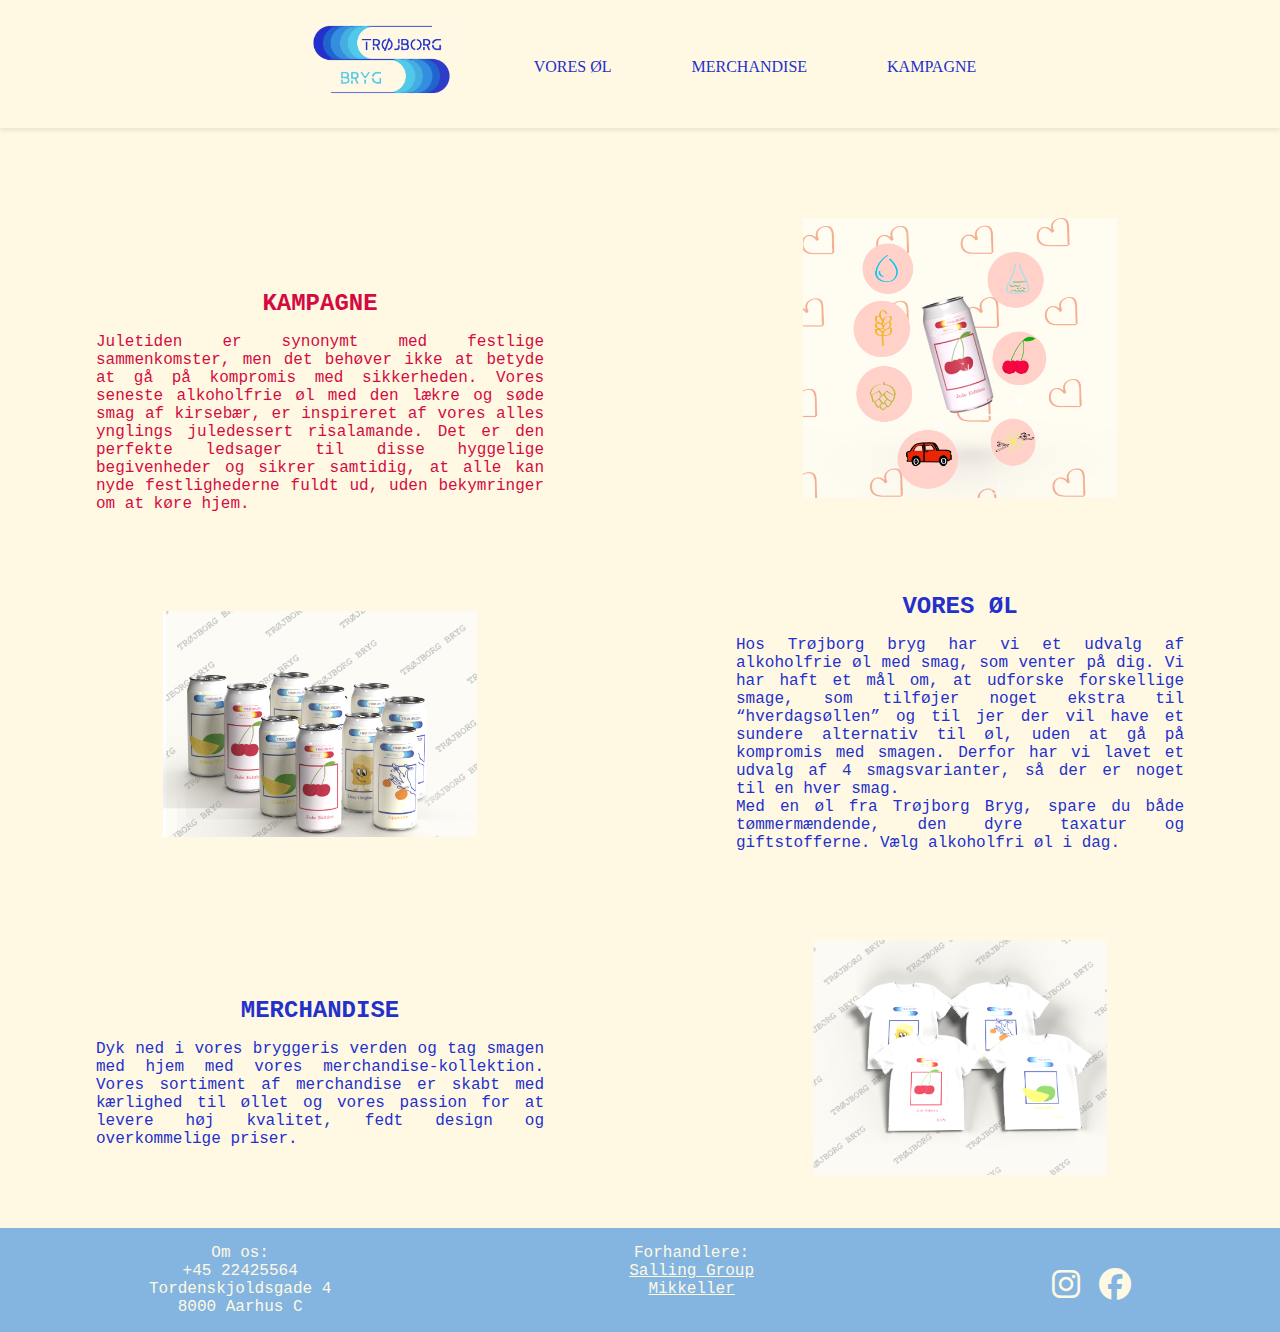
<file: eksamen2023/index.html>
<!DOCTYPE html>
<html lang="en">
<head>
    <meta charset="UTF-8">
    <meta name="viewport" content="width=device-width, initial-scale=1.0">
    <title>Troejborg alkoholfri oel</title>
    <meta name="keywords" content="Alkoholfri øl Aarhus tshirts øldåser infographic">
    <meta name="author" content="Emily Meyer">
    <meta name="geo.placename" content="Aarhus">
     <!-- Indset fav-icon -->
     <link rel="shortcut icon" href="img/logo.webp" type="img/favicon">
    
     <!-- Awesome ikon -->
     <link rel="stylesheet" href="https://cdnjs.cloudflare.com/ajax/libs/font-awesome/6.4.2/css/all.min.css">

    <!--Linket til animate style-->
     <link rel="stylesheet" href="https://cdnjs.cloudflare.com/ajax/libs/animate.css/4.1.1/animate.min.css"/>
    <!--linker altid til mit stylesheet sidst-->
    <link rel="stylesheet" href="css/styles.css">
</head>
<body>
    <header>
        <div class="logo-container">
            <a href="index.html"><img src="img/logo.webp" alt="Logo for Trøjborg Bryg" ></a>
        </div>

        <!--Her har jeg lavet min main menu, altså "almindelig" navbar-->
        <nav id="main-menu">
            <ul>
              <li><a href="index.html"><img src="img/logo.webp" alt="Logo for Trøjborg Bryg" ></a></li>
              <li><a href="undersider/voresoel.html">VORES ØL</a></li>
              <li><a href="undersider/merchandise.html">MERCHANDISE</a></li>
              <li><a href="undersider/kampagne.html">KAMPAGNE</a></li>
            </ul>
        </nav>

        <!--Her har jeg lavet min hamburger menu, og hvad den skla indholde-->
        <input type="checkbox" id="hamburger-input" class="burger-shower" />
        <label id="hamburger-menu" for="hamburger-input">
            <span id="sidebar-menu">
                <ul>
                    <!--Har husket at lave en tilbageknap-->
                    <li><a href="index.html">TILBAGE</a></li>
                    <li><a href="undersider/voresoel.html">VORES ØL</a></li>
                    <li><a href="undersider/merchandise.html">MERCHANDISE</a></li>
                    <li><a href="undersider/kampagne.html">KAMPAGNE</a></li>
                </ul>
            </span>
        </label>

        <!--Har lavet en div der hedder overlay, da jeg gerne vil have, 
        at der kommer noget opacity på skærmen når jeg benytter min hamburger-menu-->
        <div class="overlay"></div>
    </header>
    <main>
       <section class="kampagne-container">
        <article class="kampagne-content">
            <h1>KAMPAGNE</h1>
            <p>
                Juletiden er synonymt med festlige sammenkomster, men det behøver ikke at betyde at gå på kompromis med sikkerheden. Vores seneste alkoholfrie øl med den lækre og søde smag af kirsebær, er inspireret af vores alles ynglings juledessert risalamande. Det er den perfekte ledsager til disse hyggelige begivenheder og sikrer samtidig, at alle kan nyde festlighederne fuldt ud, uden bekymringer om at køre hjem.
            </p>
        </article>
        <div class="kampagneimg-content">
            <a href="undersider/kampagne.html"><picture><img src="img/kampagneinfografik.webp" alt="Kampagne jule øl med kirsebær/risalamande smag"></picture></a>
        </div>
       </section>

        <section class="voresoel-container">
            <article class="voresoel-content">
                <h2>VORES ØL</h2>
                <p>Hos Trøjborg bryg har vi et udvalg af alkoholfrie øl med smag, som venter på dig. Vi har haft et mål om, at udforske forskellige smage, som tilføjer noget ekstra til “hverdagsøllen” og til jer der vil have et sundere alternativ til øl, uden at gå på kompromis med smagen. Derfor har vi lavet et udvalg af 4 smagsvarianter, så der er noget til en hver smag. 
                    <br>Med en øl fra Trøjborg Bryg, spare du både tømmermændende, den dyre taxatur og giftstofferne. Vælg alkoholfri øl i dag. </p>
            </article>

            <div class="voresoelimg-content">
                <a href="undersider/voresoel.html"><picture><img src="img/voresoel.webp" alt="vores øl er 4 smagsvarienter af alkoholfrie øl hos Trøjborg bryg"></picture></a>
            </div>

        </section>

        <section class="koeb-container">
            <article class="koeb-content">
                <h2>MERCHANDISE</h2>
                <p>Dyk ned i vores bryggeris verden og tag smagen med hjem med vores merchandise-kollektion. Vores sortiment af merchandise er skabt med kærlighed til øllet og vores passion for at levere høj kvalitet, fedt design og overkommelige priser.</p>
            </article>

            <div class="koebimg-content">
                <a href="undersider/merchandise.html"><picture><img src="img/tee.webp" alt="mearchendise for Trøjborg bryg. T-shirts"></picture></a>
            </div>
        </section>
        
        
    </main>

    <!--Har har jeg lavet en footer jeg har indelt i mine 3 sektioner af indhold-->
    <footer>
        <section id="info">
           <p>Om os: <br>
            +45 22425564 <br>
            Tordenskjoldsgade 4 <br>
            8000 Aarhus C
        </p> 
        </section>
        <section id="forhandler">
        <p>Forhandlere: <br>
            <a href="https://salling.dk/?gad_source=1&gclid=Cj0KCQiAj_CrBhD-ARIsAIiMxT_5thbpdSXKEZgClqhjAFpoaxq6UjWsFlWQNPKJk76YaY4klALad54aAjXpEALw_wcB&gclsrc=aw.ds">Salling Group</a> <br>
            <a href="https://www.mikkeller.com/">Mikkeller</a>
        </p>
              
               
            
        </section>
        <section id="medier">
            <a href="https://www.google.com/search?q=instagram&rlz=1C5CHFA_enDK1036DK1036&oq=instagram+&gs_lcrp=EgZjaHJvbWUqBggAEEUYOzIGCAAQRRg7Mg0IARAAGIMBGLEDGIAEMgoIAhAAGLEDGIAEMgYIAxBFGDwyBggEEEUYPDIGCAUQRRg8MgYIBhBFGDwyBggHEEUYPNIBCDE3MTFqMGo0qAIAsAIA&sourceid=chrome&ie=UTF-8"><i class="fab fa-instagram"></i></a>
            <a href="https://www.google.com/search?q=facebook&rlz=1C5CHFA_enDK1036DK1036&oq=facebook+&gs_lcrp=EgZjaHJvbWUyBggAEEUYOTISCAEQABhDGIMBGLEDGIAEGIoFMhIIAhAAGEMYgwEYsQMYgAQYigUyDQgDEAAYgwEYsQMYgAQyBggEEEUYPDIGCAUQRRg8MgYIBhBFGDwyBggHEEUYPNIBCDM1ODVqMGo0qAIAsAIA&sourceid=chrome&ie=UTF-8"><i class="fab fa-facebook"></i></a>
        </section>


    </footer>
    
</body>
</html>
</file>
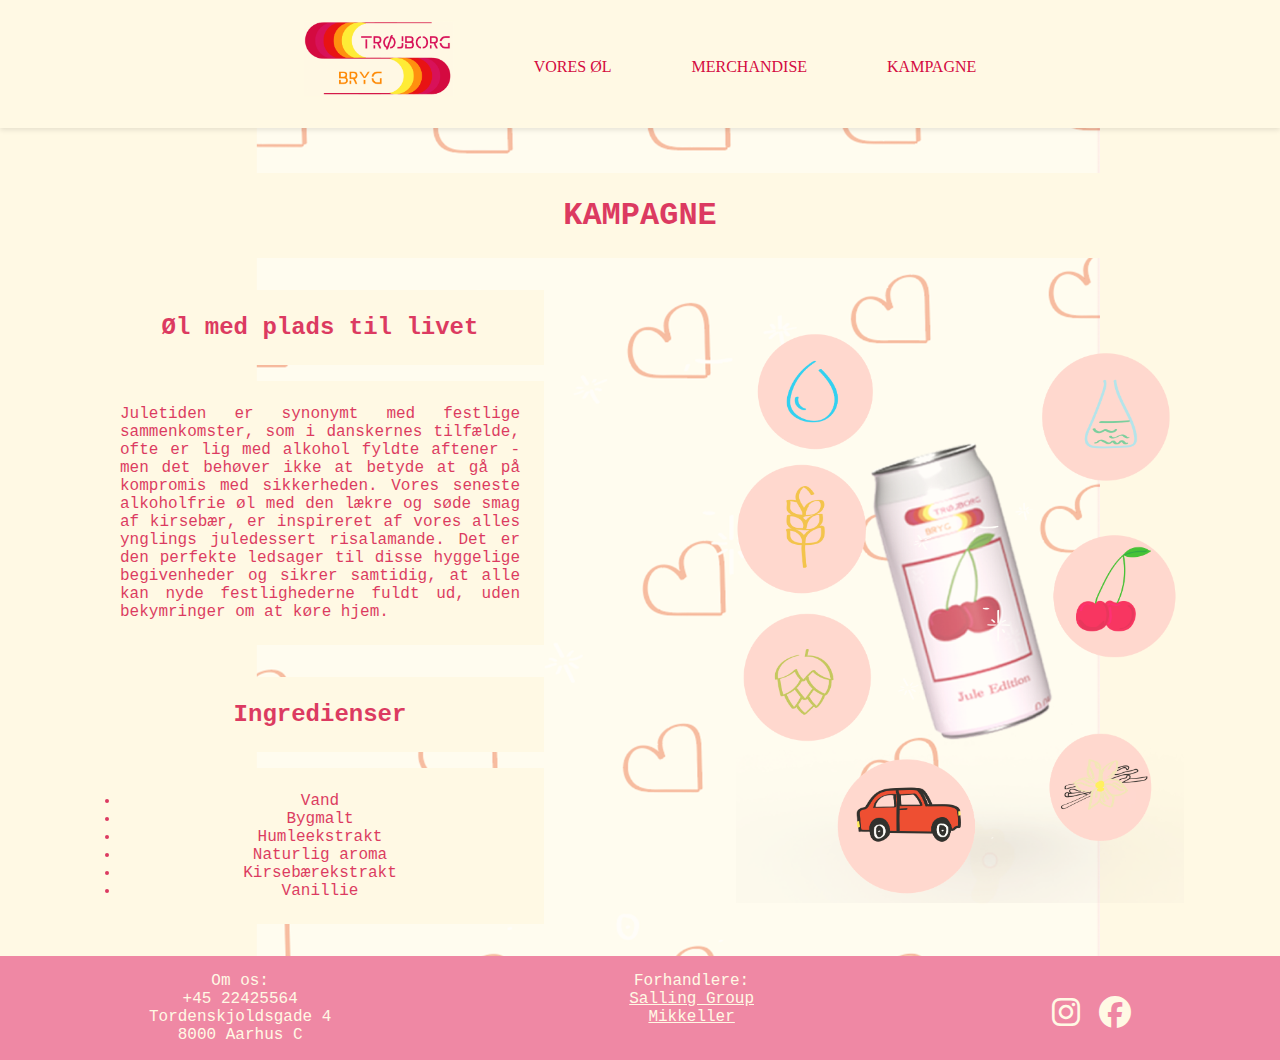
<file: eksamen2023/undersider/kampagne.html>
<!DOCTYPE html>
<html lang="en">
<head>
    <meta charset="UTF-8">
    <meta name="viewport" content="width=device-width, initial-scale=1.0">
    <title>Troejborg alkoholfri oel. Underside med vores 4 forskellige smagsvarianter</title>
    <meta name="keywords" content="Alkoholfri øl Aarhus tshirts øldåser">
    <meta name="author" content="Emily Meyer">
    <meta name="geo.placename" content="Aarhus">
     <!-- Indset fav-icon -->
     <link rel="shortcut icon" href="img/logo.webp" type="img/favicon">
    
     <!-- Awesome ikon -->
     <link rel="stylesheet" href="https://cdnjs.cloudflare.com/ajax/libs/font-awesome/6.4.2/css/all.min.css">

    <!--Linket til animate style-->
     <link rel="stylesheet" href="https://cdnjs.cloudflare.com/ajax/libs/animate.css/4.1.1/animate.min.css"
  />
    <!--linker altid til mit stylesheet sidst-->
    <link rel="stylesheet" href="../css/kampagne.css">
</head>
<body>
    <header>
        <div class="logo-container">
            <a href="../index.html"><img src="../img/logo.kir.webp" alt="Logo på kampagnesiden. kirsebær øl" ></a>
        </div>

        <!--Her har jeg lavet min main menu, altså "almindelig" navbar-->
        <nav id="main-menu">
            <ul>
                <li><a href="../index.html"><img src="../img/logo.kir.webp" alt="Logo på kampagnesiden." ></a></li>
              <li><a href="../undersider/voresoel.html">VORES ØL</a></li>
              <li><a href="../undersider/merchandise.html">MERCHANDISE</a></li>
              <li><a href="../undersider/kampagne.html">KAMPAGNE</a></li>
            </ul>
        </nav>

        <!--Her har jeg lavet min hamburger menu, og hvad den skla indholde-->
        <input type="checkbox" id="hamburger-input" class="burger-shower" />
        <label id="hamburger-menu" for="hamburger-input">
            <span id="sidebar-menu">
                <ul>
                    <!--Har husket at lave en tilbageknap-->
                    <li><a href="../index.html">TILBAGE</a></li>
                    <li><a href="../undersider/voresoel.html">VORES ØL</a></li>
                    <li><a href="../undersider/merchandise.html">MERCHANDISE</a></li>
                    <li><a href="../undersider/kampagne.html">KAMPAGNE</a></li>
                </ul>
            </span>
        </label>

        <!--Har lavet en div der hedder overlay, da jeg gerne vil have, 
        at der kommer noget opacity på skærmen når jeg benytter min hamburger-menu-->
        <div class="overlay"></div>
    </header>

    <main>
        <h1>KAMPAGNE</h1>
        <section class="kampagne-container">

       
        <div class="infographic-content">
            <img src="../img/info.webp" alt="Infographic af kirsebær øllen">
        </div>

        <article class="kampagne-content">
        <h2>Øl med plads til livet</h2>
        <p>Juletiden er synonymt med festlige sammenkomster, som i danskernes tilfælde, ofte er lig med alkohol fyldte aftener - men det behøver ikke at betyde at gå på kompromis med sikkerheden. Vores seneste alkoholfrie øl med den lækre og søde smag af kirsebær, er inspireret af vores alles ynglings juledessert risalamande. Det er den perfekte ledsager til disse hyggelige begivenheder og sikrer samtidig, at alle kan nyde festlighederne fuldt ud, uden bekymringer om at køre hjem.</p>
        <h2>Ingredienser</h2>
        <ul>
            <li>Vand</li>
            <li>Bygmalt</li>
            <li>Humleekstrakt</li>
            <li>Naturlig aroma</li>
            <li>Kirsebærekstrakt</li>
            <li>Vanillie</li>
        </ul>
        </article>
        
        </section>

    </main>


     <!--Har har jeg lavet en footer jeg har indelt i mine 3 sektioner af indhold-->
    <footer>
        <section id="info">
            <p>Om os: <br>
             +45 22425564 <br>
             Tordenskjoldsgade 4 <br>
             8000 Aarhus C
         </p> 
         </section>
         <section id="forhandler">
         <p>Forhandlere: <br>
            <a href="https://salling.dk/?gad_source=1&gclid=Cj0KCQiAj_CrBhD-ARIsAIiMxT_5thbpdSXKEZgClqhjAFpoaxq6UjWsFlWQNPKJk76YaY4klALad54aAjXpEALw_wcB&gclsrc=aw.ds">Salling Group</a> <br>
            <a href="https://www.mikkeller.com/">Mikkeller</a>
         </p>
               
                
             
         </section>
        <section id="medier">
            <a href="https://www.google.com/search?q=instagram&rlz=1C5CHFA_enDK1036DK1036&oq=instagram+&gs_lcrp=EgZjaHJvbWUqBggAEEUYOzIGCAAQRRg7Mg0IARAAGIMBGLEDGIAEMgoIAhAAGLEDGIAEMgYIAxBFGDwyBggEEEUYPDIGCAUQRRg8MgYIBhBFGDwyBggHEEUYPNIBCDE3MTFqMGo0qAIAsAIA&sourceid=chrome&ie=UTF-8"><i class="fab fa-instagram"></i></a>
            <a href="https://www.google.com/search?q=facebook&rlz=1C5CHFA_enDK1036DK1036&oq=facebook+&gs_lcrp=EgZjaHJvbWUyBggAEEUYOTISCAEQABhDGIMBGLEDGIAEGIoFMhIIAhAAGEMYgwEYsQMYgAQYigUyDQgDEAAYgwEYsQMYgAQyBggEEEUYPDIGCAUQRRg8MgYIBhBFGDwyBggHEEUYPNIBCDM1ODVqMGo0qAIAsAIA&sourceid=chrome&ie=UTF-8"><i class="fab fa-facebook"></i></a>
        </section>


    </footer>
    
</body>
</html>
</file>
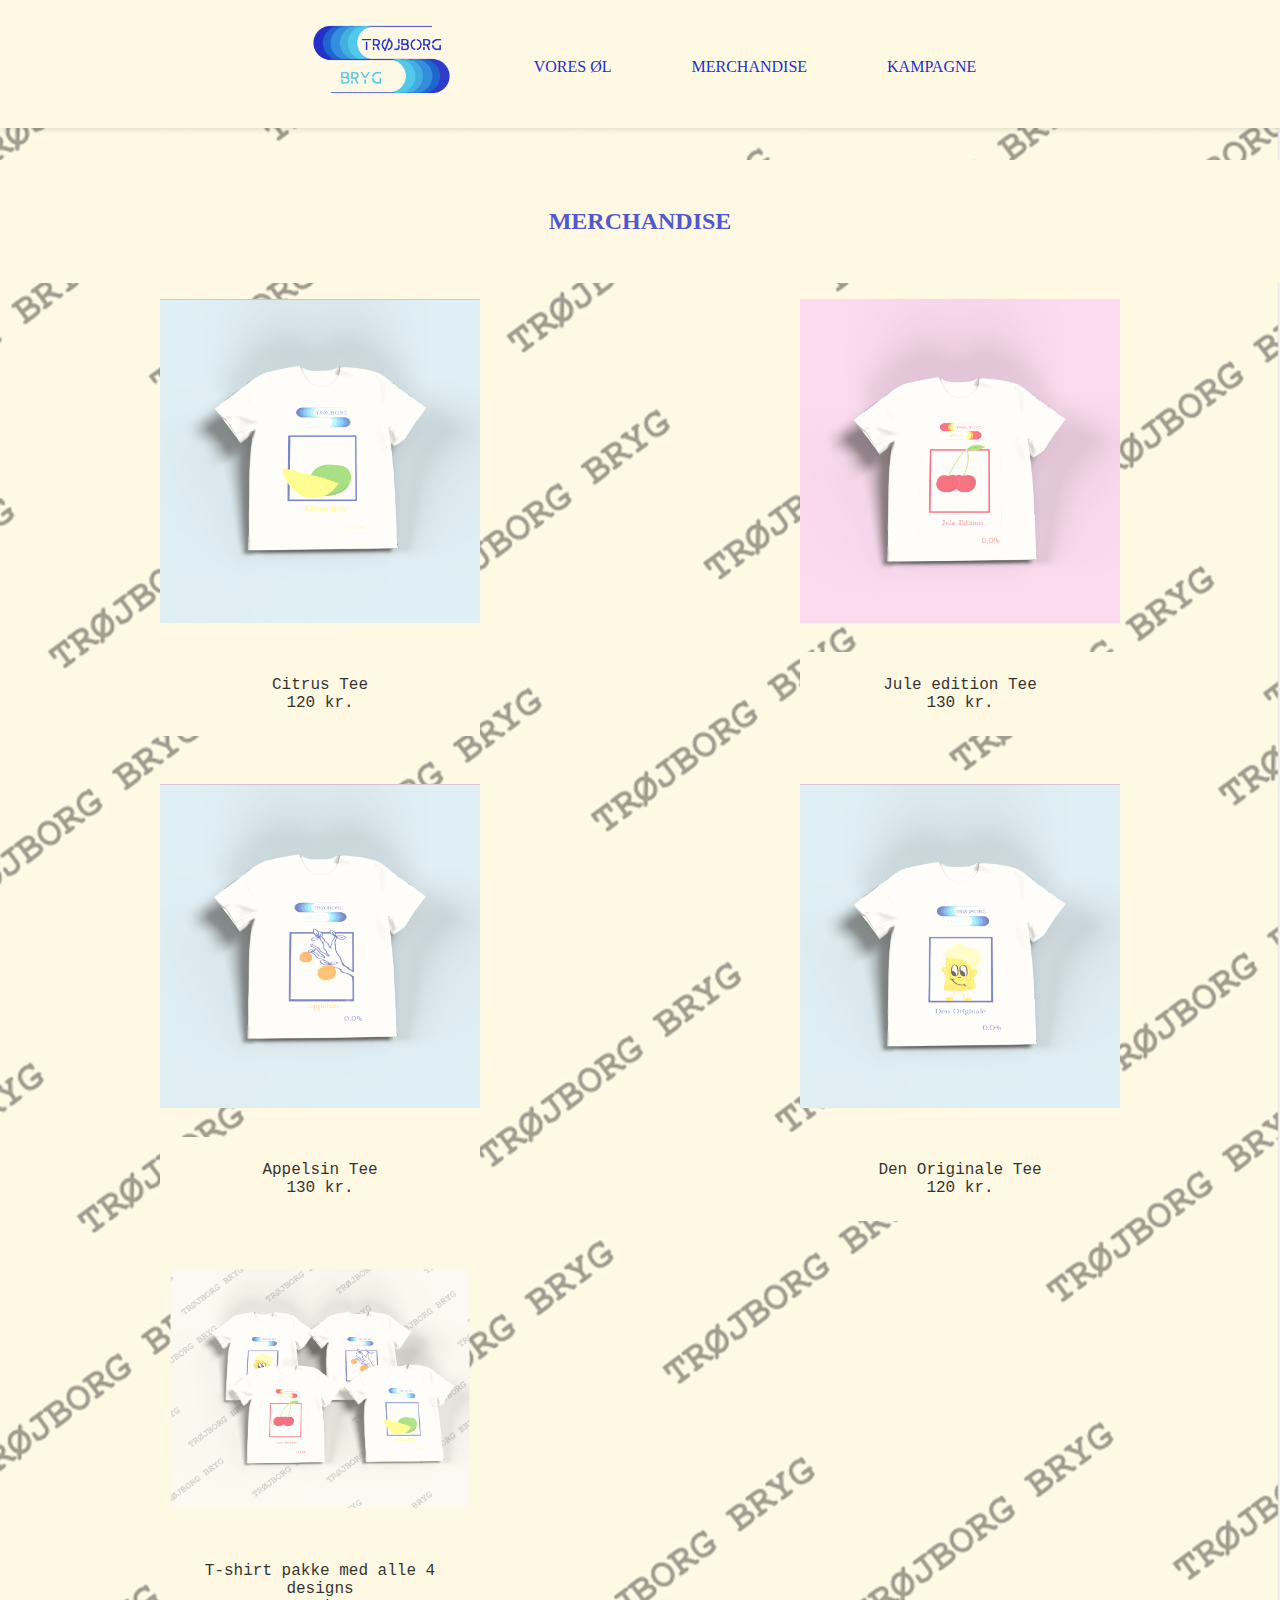
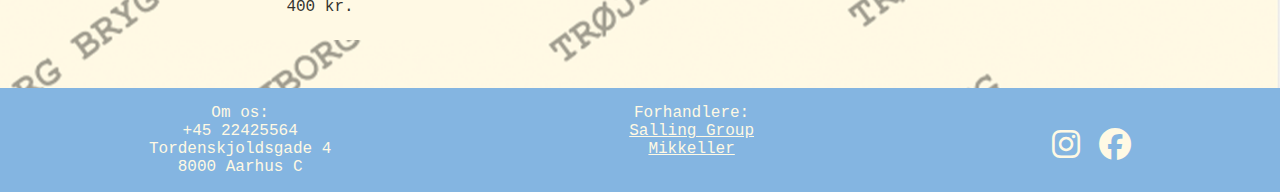
<file: eksamen2023/undersider/merchandise.html>
<!DOCTYPE html>
<html lang="en">
<head>
    <meta charset="UTF-8">
    <meta name="viewport" content="width=device-width, initial-scale=1.0">
    <title>Troejborg alkoholfri oel. Underside med vores 4 forskellige smagsvarianter</title>
    <meta name="keywords" content="Alkoholfri øl Aarhus tshirts øldåser">
    <meta name="author" content="Emily Meyer">
    <meta name="geo.placename" content="Aarhus">
     <!-- Indset fav-icon -->
     <link rel="shortcut icon" href="img/logo.webp" type="img/favicon">
    
     <!-- Awesome ikon -->
     <link rel="stylesheet" href="https://cdnjs.cloudflare.com/ajax/libs/font-awesome/6.4.2/css/all.min.css">

    <!--Linket til animate style-->
     <link rel="stylesheet" href="https://cdnjs.cloudflare.com/ajax/libs/animate.css/4.1.1/animate.min.css"
  />
    <!--linker altid til mit stylesheet sidst-->
    <link rel="stylesheet" href="../css/merchandise.css">
</head>
<body>
    <header>
        <div class="logo-container">
            <a href="../index.html"><img src="../img/logo.webp" alt="Logo for Trøjborg Bryg" ></a>
        </div>

        <!--Her har jeg lavet min main menu, altså "almindelig" navbar-->
        <nav id="main-menu">
            <ul>
                <li><a href="../index.html"><img src="../img/logo.webp" alt="Logo for Trøjborg bryg" ></a></li>
              <li><a href="../undersider/voresoel.html">VORES ØL</a></li>
              <li><a href="../undersider/merchandise.html">MERCHANDISE</a></li>
              <li><a href="../undersider/kampagne.html">KAMPAGNE</a></li>
            </ul>
        </nav>

        <!--Her har jeg lavet min hamburger menu, og hvad den skla indholde-->
        <input type="checkbox" id="hamburger-input" class="burger-shower" />
        <label id="hamburger-menu" for="hamburger-input">
            <span id="sidebar-menu">
                <ul>
                    <!--Har husket at lave en tilbageknap-->
                    <li><a href="../index.html">TILBAGE</a></li>
                    <li><a href="../undersider/voresoel.html">VORES ØL</a></li>
                    <li><a href="../undersider/merchandise.html">MERCHANDISE</a></li>
                    <li><a href="../undersider/kampagne.html">KAMPAGNE</a></li>
                </ul>
            </span>
        </label>

        <!--Har lavet en div der hedder overlay, da jeg gerne vil have, 
        at der kommer noget opacity på skærmen når jeg benytter min hamburger-menu-->
        <div class="overlay"></div>
    </header>

    <main>
        <h1>MERCHANDISE</h1>
        <section class="container">
            
            <div class="citrus-content">
               
                <picture><img src="../img/citrus.tee.webp" alt="t-shirt. alkoholfrie øl med citrus smag"></picture>
                <article>
                <p>
                    Citrus Tee 
                    <br>120 kr. 
                </p>
                </article>
            </div>

            <div class="kir-content">
                <picture><img src="../img/kir.tee.webp" alt="t-shirt. alkoholfri øl med kirsebær smag"></picture>
                <article>
                    <p>
                        Jule edition Tee 
                        <br>130 kr.
                    </p>
                </article>
            </div>

            <div class="appelsin-content">
                <picture><img src="../img/appelsin.tee.webp" alt="t-shirt alkoholfri øl med smagen af appelsin"></picture>
                <article>
                    <p>
                        Appelsin Tee
                        <br>130 kr.
                    </p>
                </article>
            </div>

            <div class="original-content">
                <picture><img src="../img/og.tee.webp" alt="t-shirt alkoholfri øl med original øl smag"></picture>
                <article>
                    <p>
                        Den Originale Tee
                        <br>120 kr. 
                    </p>
                </article>
            </div>

            <div class="merch-content">
                <picture><img src="../img/tee.webp" alt="t-shirt. køb en pakke med alle 4 t-shirts"></picture>
                <article>
                    <p>T-shirt pakke med alle 4 designs
                        <br> 400 kr. 
                    </p>
                </article>
            </div>

            
            


        </section>

    </main>


     <!--Har har jeg lavet en footer jeg har indelt i mine 3 sektioner af indhold-->
     <footer>
        <section id="info">
            <p>Om os: <br>
             +45 22425564 <br>
             Tordenskjoldsgade 4 <br>
             8000 Aarhus C
         </p> 
         </section>
         <section id="forhandler">
         <p>Forhandlere: <br>
            <a href="https://salling.dk/?gad_source=1&gclid=Cj0KCQiAj_CrBhD-ARIsAIiMxT_5thbpdSXKEZgClqhjAFpoaxq6UjWsFlWQNPKJk76YaY4klALad54aAjXpEALw_wcB&gclsrc=aw.ds">Salling Group</a> <br>
            <a href="https://www.mikkeller.com/">Mikkeller</a>
         </p>
               
                
             
         </section>
        <section id="medier">
            <a href="https://www.google.com/search?q=instagram&rlz=1C5CHFA_enDK1036DK1036&oq=instagram+&gs_lcrp=EgZjaHJvbWUqBggAEEUYOzIGCAAQRRg7Mg0IARAAGIMBGLEDGIAEMgoIAhAAGLEDGIAEMgYIAxBFGDwyBggEEEUYPDIGCAUQRRg8MgYIBhBFGDwyBggHEEUYPNIBCDE3MTFqMGo0qAIAsAIA&sourceid=chrome&ie=UTF-8"><i class="fab fa-instagram"></i></a>
            <a href="https://www.google.com/search?q=facebook&rlz=1C5CHFA_enDK1036DK1036&oq=facebook+&gs_lcrp=EgZjaHJvbWUyBggAEEUYOTISCAEQABhDGIMBGLEDGIAEGIoFMhIIAhAAGEMYgwEYsQMYgAQYigUyDQgDEAAYgwEYsQMYgAQyBggEEEUYPDIGCAUQRRg8MgYIBhBFGDwyBggHEEUYPNIBCDM1ODVqMGo0qAIAsAIA&sourceid=chrome&ie=UTF-8"><i class="fab fa-facebook"></i></a>
        </section>


    </footer>    
    
</body>
</html>
</file>
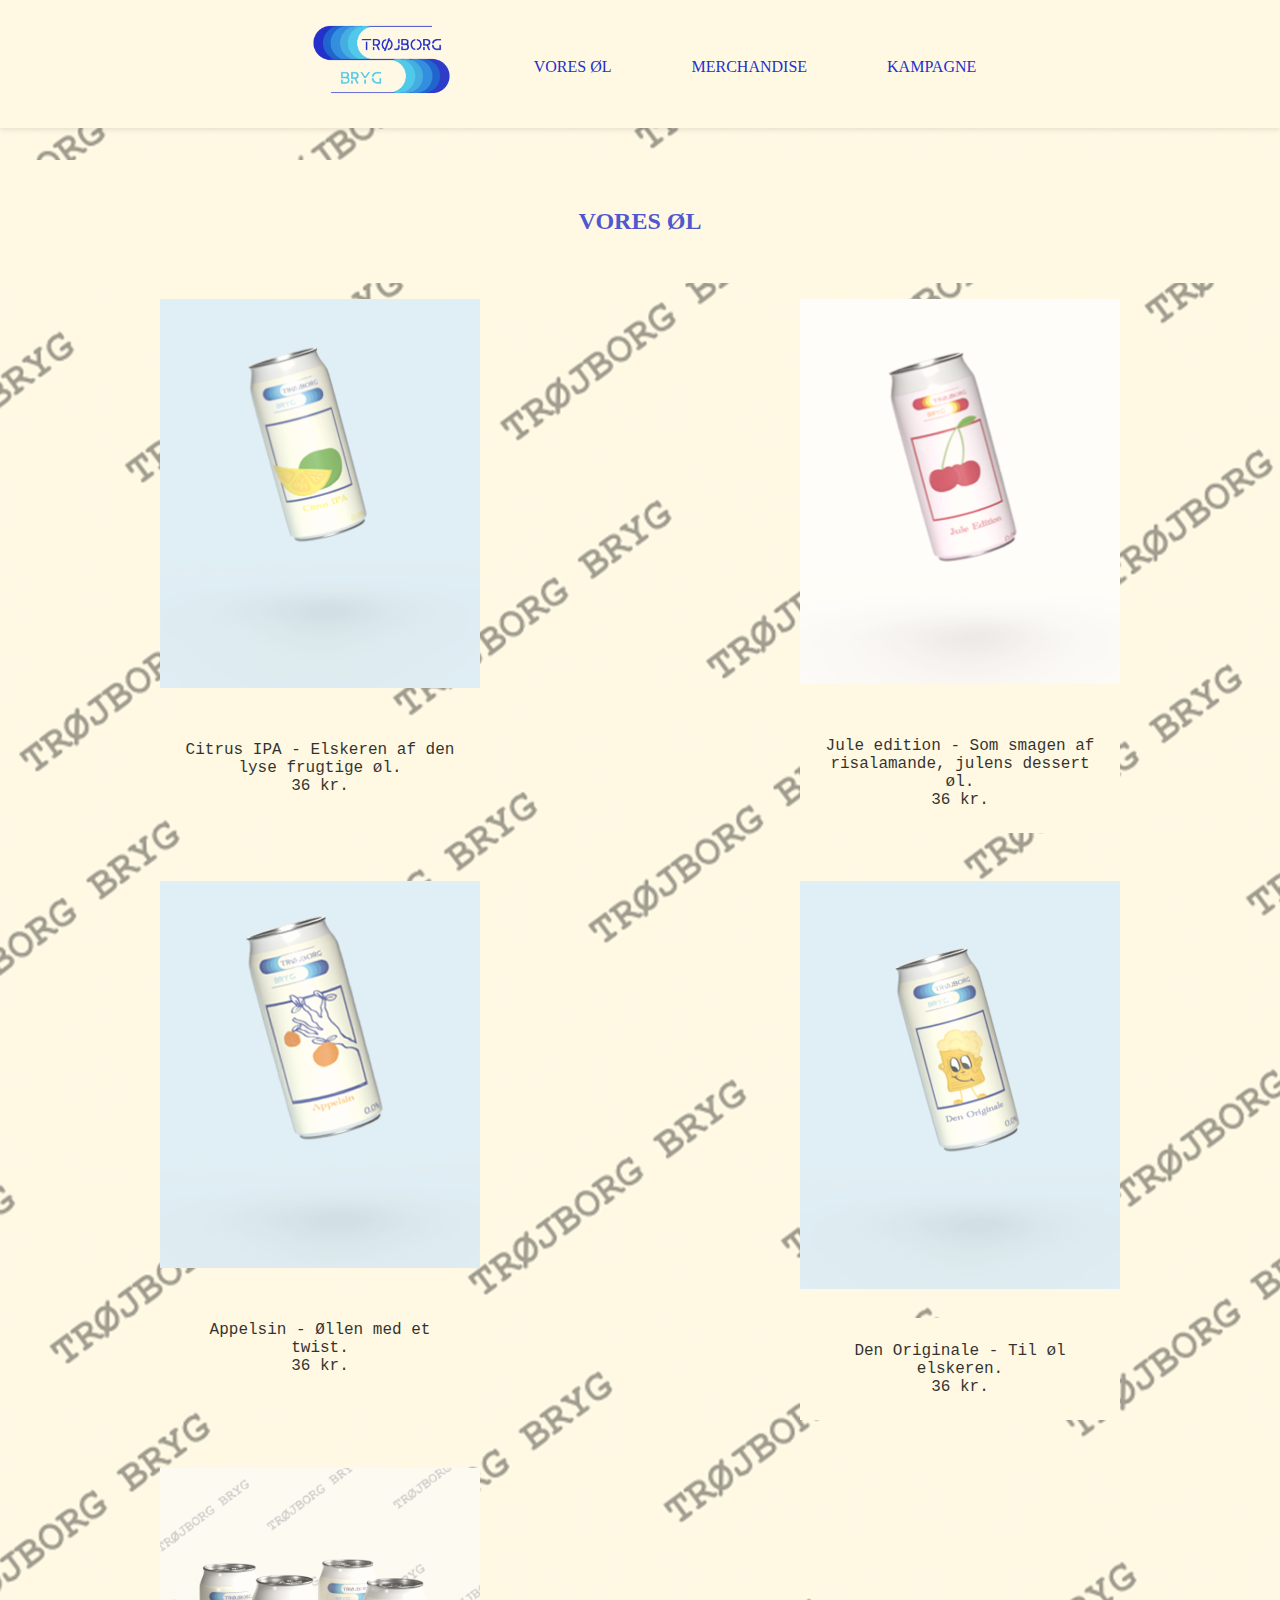
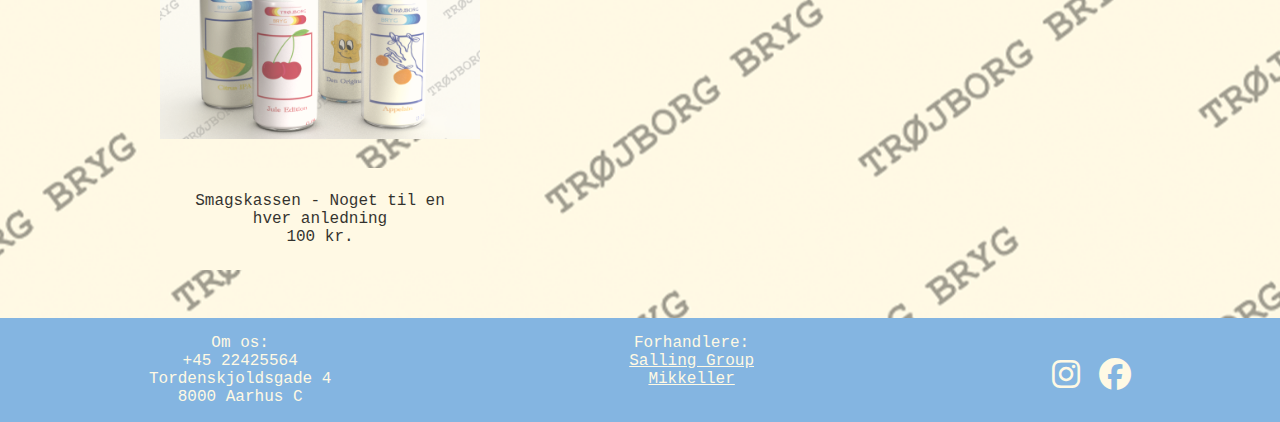
<file: eksamen2023/undersider/voresoel.html>
<!DOCTYPE html>
<html lang="en">
<head>
    <meta charset="UTF-8">
    <meta name="viewport" content="width=device-width, initial-scale=1.0">
    <title>Troejborg alkoholfri oel. Underside med vores 4 forskellige smagsvarianter</title>
    <meta name="keywords" content="Alkoholfri øl Aarhus tshirts øldåser">
    <meta name="author" content="Emily Meyer">
    <meta name="geo.placename" content="Aarhus">
     <!-- Indset fav-icon -->
     <link rel="shortcut icon" href="img/logo.webp" type="img/favicon">
    
     <!-- Awesome ikon -->
     <link rel="stylesheet" href="https://cdnjs.cloudflare.com/ajax/libs/font-awesome/6.4.2/css/all.min.css">

    <!--Linket til animate style-->
     <link rel="stylesheet" href="https://cdnjs.cloudflare.com/ajax/libs/animate.css/4.1.1/animate.min.css"
  />
    <!--linker altid til mit stylesheet sidst-->
    <link rel="stylesheet" href="../css/voresoel.css">
</head>
<body>
    <header>
        <div class="logo-container">
            <a href="../index.html"><img src="../img/logo.webp" alt="Logo for Trøjborg Bryg" ></a>
        </div>

        <!--Her har jeg lavet min main menu, altså "almindelig" navbar-->
        <nav id="main-menu">
            <ul>
              <li><a href="../index.html"><img src="../img/logo.webp" alt="Logo for Trøjborg Bryg" ></a></li>
              <li><a href="../undersider/voresoel.html">VORES ØL</a></li>
              <li><a href="../undersider/merchandise.html">MERCHANDISE</a></li>
              <li><a href="../undersider/kampagne.html">KAMPAGNE</a></li>
            </ul>
        </nav>

        <!--Her har jeg lavet min hamburger menu, og hvad den skla indholde-->
        <input type="checkbox" id="hamburger-input" class="burger-shower" />
        <label id="hamburger-menu" for="hamburger-input">
            <span id="sidebar-menu">
                <ul>
                    <!--Har husket at lave en tilbageknap-->
                    <li><a href="../index.html">TILBAGE</a></li>
                    <li><a href="../undersider/voresoel.html">VORES ØL</a></li>
                    <li><a href="../undersider/merchandise.html">MERCHANDISE</a></li>
                    <li><a href="../undersider/kampagne.html">KAMPAGNE</a></li>
                </ul>
            </span>
        </label>

        <!--Har lavet en div der hedder overlay, da jeg gerne vil have, 
        at der kommer noget opacity på skærmen når jeg benytter min hamburger-menu-->
        <div class="overlay"></div>
    </header>

    <main>
        <h1>VORES ØL</h1>
        <section class="container">
            
            <div class="citrus-content">
               
                <picture><img src="../img/citrus.webp" alt="alkoholfrie øl med citrus smag"></picture>
                <article>
                <p>
                    Citrus IPA - Elskeren af den lyse frugtige øl. 
                    <br>36 kr. 
                </p>
                </article>
            </div>

            <div class="kir-content">
                <picture><img src="../img/kir.webp" alt="alkoholfri øl med kirsebær smag"></picture>
                <article>
                    <p>
                        Jule edition - Som smagen af risalamande, julens dessert øl. 
                        <br>36 kr.
                    </p>
                </article>
            </div>

            <div class="appelsin-content">
                <picture><img src="../img/appelsin.webp" alt="alkoholfri øl med smagen af appelsin"></picture>
                <article>
                    <p>
                        Appelsin - Øllen med et twist. 
                        <br>36 kr.
                    </p>
                </article>
            </div>

            <div class="original-content">
                <picture><img src="../img/og.webp" alt="alkoholfri øl med original øl smag"></picture>
                <article>
                    <p>
                        Den Originale - Til øl elskeren. 
                        <br>36 kr. 
                    </p>
                </article>
            </div>

            <div class="smagskassen-content">
                <picture><img src="../img/smagskasse.webp" alt="smagskasse med 4 varianter af alkoholfri øl"></picture>
                <article>
                    <p>
                        Smagskassen - Noget til en hver anledning
                        <br>100 kr. 
                    </p>
                </article>
            </div>

            
            


        </section>

    </main>


     <!--Har har jeg lavet en footer jeg har indelt i mine 3 sektioner af indhold-->
     <footer>
        <section id="info">
            <p>Om os: <br>
             +45 22425564 <br>
             Tordenskjoldsgade 4 <br>
             8000 Aarhus C
         </p> 
         </section>
         <section id="forhandler">
         <p>Forhandlere: <br>
            <a href="https://salling.dk/?gad_source=1&gclid=Cj0KCQiAj_CrBhD-ARIsAIiMxT_5thbpdSXKEZgClqhjAFpoaxq6UjWsFlWQNPKJk76YaY4klALad54aAjXpEALw_wcB&gclsrc=aw.ds">Salling Group</a> <br>
            <a href="https://www.mikkeller.com/">Mikkeller</a>
         </p>
               
                
             
         </section>
        <section id="medier">
            <a href="https://www.google.com/search?q=instagram&rlz=1C5CHFA_enDK1036DK1036&oq=instagram+&gs_lcrp=EgZjaHJvbWUqBggAEEUYOzIGCAAQRRg7Mg0IARAAGIMBGLEDGIAEMgoIAhAAGLEDGIAEMgYIAxBFGDwyBggEEEUYPDIGCAUQRRg8MgYIBhBFGDwyBggHEEUYPNIBCDE3MTFqMGo0qAIAsAIA&sourceid=chrome&ie=UTF-8"><i class="fab fa-instagram"></i></a>
            <a href="https://www.google.com/search?q=facebook&rlz=1C5CHFA_enDK1036DK1036&oq=facebook+&gs_lcrp=EgZjaHJvbWUyBggAEEUYOTISCAEQABhDGIMBGLEDGIAEGIoFMhIIAhAAGEMYgwEYsQMYgAQYigUyDQgDEAAYgwEYsQMYgAQyBggEEEUYPDIGCAUQRRg8MgYIBhBFGDwyBggHEEUYPNIBCDM1ODVqMGo0qAIAsAIA&sourceid=chrome&ie=UTF-8"><i class="fab fa-facebook"></i></a>
        </section>


    </footer>    
    
</body>
</html>
</file>
<file: eksamen2023/css/styles.css>
/* css reset */
*{
    margin: 0;
    padding: 0;
    box-sizing: border-box;

}

body{
    padding: 0px;
    margin: 0px;
    font-size: 20px;
    min-height: fit-content; /*Så min sider fylder det mit content fylder*/
    background-color: #FFF9E4;
    
}

main{
    min-height: fit-content; /*Så min sider fylder det mit content fylder*/
    background-color: #FFF9E4;
    z-index: 2;
    top: 0;
}

.overlay{
    position: fixed;
    top: 0;
    left: 0;
    width: 100%;
    height: 100%;
    opacity: 0;
    visibility: hidden;
    transition: opacity .35s, visibility .35s, height .35s;
    overflow: hidden;
    background-color: #FFF9E4;
    z-index: -1;
}

/* Styling af logo */
.logo-container{
    display: flex;
    align-items: center;
    position: fixed;
    top: 0;
    z-index: 2;
    background-color: #FFF9E4;
    width: 100%;
    
    
   
}

img{
   
    width: 150px;
}

/* Styling af mainnav */
header{
  display: flex;
  align-items: center;  
  position: sticky; /*Gør navigationsbaren følger siden*/
  top: 0px;
  width: 100%;
  z-index: 1000;
  background-color: #FFF9E4;
}

#main-menu {
    display: flex;
    height: 8rem; /*Højden af navigationsbare*/
    width: 100%;
    margin: 0px;  
    z-index: 1;
    box-shadow: 0px 2px 5px rgba(0, 0, 0, 0.1); 
    transition: top 0.3s;
    background-color: #FFF9E4;
  }
  
  #main-menu ul {
    width: 100%;
    height: 100%;
    margin: 0px auto;
    padding: 0px;
    display: flex;
    justify-content: center;
    align-items: center;
    gap: 80px;
  }
  #main-menu li {
    list-style-type: none;
    font-size: 1.5rem;

  }
 
  
  #main-menu a {
    color: #2430CB; /*farven på skrift*/
    font-size: 1rem;
    text-decoration: none;
  }
  
  #main-menu a:hover {
    text-decoration: underline; /*Hover i almindelig navbar*/
  }
  
  #hamburger-input{
    display: none;
  }
  
/* Styling af navbar */
#hamburger-menu {
    position: fixed;
    top: 5%;
    right: 20px;
    width: 40px; /*burgermenu ikon størelse*/
    height: 40px; /*burgermenu ikon størelse*/
    display: none;
    border: none;
    padding: 0px;
    margin: 0px;
    z-index: 5;
    background-color: #FFF9E4;
    font-family: 'Courier New', Courier, monospace, serif;
    background: linear-gradient(
    to bottom, 
    #2430CB, #2430CB 20%, 
    rgba(255, 255, 255, 0) 20%,rgba(255, 255, 255, 0) 40%, /*gennemsigtig farve*/
    #2430CB 40%, #2430CB 60%, 
    rgba(255, 255, 255, 0) 60%, rgba(255, 255, 255, 0) 80%, 
    #2430CB 80%, #2430CB 100%
    );
}

#hamburger-menu #sidebar-menu {
    visibility: hidden;
    position: fixed;
    top: 0;
    right: -250px;
    width: 40%; /*Hvor meget burgermenuen fylder i udslået version*/
    height: 100%;
    background-color: #FFF9E4; /*Burgermenuens baggrundsfarve*/
    transition: 0.9s; 
    padding: 15px 10px;
    box-sizing: border-box;
}


#hamburger-menu ul {
    text-align: center;
  }
  
#hamburger-menu li {
    list-style-type: none;
    line-height: 3rem;
}


/* Skrift i hamburgermenu */
#hamburger-menu a {
    color: #2430CB; /*Skrift farve i burgermenu*/
    font-size: 1.3rem;
    text-decoration: none;
}

#hamburger-menu a:hover {
    text-decoration: underline;
}

#hamburger-input:checked + #hamburger-menu #sidebar-menu {
    visibility: visible;
    right: 0;
}
  
/* Gør den resterende skærm har et gennemsigtigt lag over */
#hamburger-input:checked ~ .overlay{
    visibility: visible;
    opacity: 0.4;
}

.kampagne-content button {
    width: 40%;
    margin: 0.5rem 30% 1rem;
    color: #FFF9E4;
    background-color: #EF88A4;
    font-size: 1rem;
    font-family: 'Courier New', Courier, monospace;
    
}

.voresoel-content button {
    width: 40%;
    margin: 0.5rem 30% 1rem;
    color: #FFF9E4;
    background-color: #84B5E1;
    font-size: 1rem;
    font-family: 'Courier New', Courier, monospace;
    
}

.koeb-content button {
    width: 40%;
    margin: 0.5rem 30% 1rem;
    color: #FFF9E4;
    background-color: #84B5E1;
    font-size: 1rem;
    font-family: 'Courier New', Courier, monospace;
    
}

/*Styler min footer*/
footer {
    
    height: 100%;
    width: 100%;
    background-color: #84B5E1;
    font-family: 'Courier New', Courier, monospace;
    font-size: 1rem;
    color: #FFF9E4;
    text-align: center;

}

/*Ændre farven på mine medie ikoner*/
footer a {
    color: #FFF9E4;
}

#info, #forhandler, #medier {
    
    padding: 1rem;
    box-sizing: border-box;

}

/*Breakpoint til lille Iphone */
@media screen and (min-width: 290px) {
    #main-menu {
      display: none;
    }
    #hamburger-menu {
      display: inline;
    }
    .logo-container {
        display: inline;
    }
    .kampagne-content {
        margin-top: 18vh;
        color: #D40B41;
        font-family: 'Courier New', Courier, monospace;
    }
    .kampagne-content h1 {
        text-align: center;
        font-size: 1.5rem;
        
    }

    .kampagne-content p {
        text-align: justify;
        margin: 1rem 15%;
        font-size: 1rem;
    }

    .kampagneimg-content img {
        margin: 1rem 10%;
        width: 80%;
        
    }


    .voresoel-content {
        font-family: 'Courier New', Courier, monospace;
        color: #2430CB;
        font-size: 1rem;
    }

    .voresoel-content h2 {
        text-align: center;
        margin-top: 2rem;
        font-size: 1.5rem;

    }

    .voresoel-content p {
        text-align: justify;
        margin: 1rem 15%;
        font-size: 1rem;
    }

    .voresoelimg-content img {
        margin: 1rem 10%;
        width: 80%;
    }

    .koeb-content {
        font-family: 'Courier New', Courier, monospace;
        color: #2430CB;
        font-size: 1rem;

    }

    .koeb-content h2 {
        text-align: center;
        margin-top: 2rem;
        font-size: 1.5rem;

    }

    .koeb-content p {
        text-align: justify;
        margin: 1rem 15% ;
    }

    .koebimg-content img {
        margin: 1rem 10% 3rem;
        width: 80%;
    }

    
  }

/*Breakpoint for Iphone der ligger ned  */
@media screen and (min-width: 843px) {
    #main-menu {
        display: none;
      }
      #hamburger-menu {
        display: inline;
      }
    
      .logo-container {
        display: inline;
    }
    section .kampagne-content {
        margin-top: 43vh;
    }

   
    
      footer {
        font-size: 2rem;
      } 
}

/*Breakpoint for Ipad */
@media screen and (min-width: 768px) {
  #main-menu {
    display: none;
  }
  #hamburger-menu {
    display: inline;
  }

  .logo-container {
    display: inline;
}
.kampagne-content {
    margin-top: 15vh;
}

.kampagneimg-content, .voresoelimg-content, .koebimg-content{
    width: 70%;
    margin-left: 15%;
}

  footer {
    font-size: 2rem;
  }
}



/*Breakpoint for computer*/
@media screen and (min-width: 1024px) {
    #main-menu {
        display: inline;
      }
      #hamburger-menu {
        display: none;
      }

      .logo-container {
        display: none;
      }


      /*Har lejet med grid for at få mine ting flyttet rundt på forsidden, 
      nu det ikke længere skal være til en lille skærm*/
    .kampagne-container{
        display: grid;
        grid-template-columns: 1fr 1fr;
        align-items: center;
    }

    section .kampagne-content {
        margin-top: 18vh;
    }

    .kampagne-content, .kampagnelimg-content img {
        margin-top: 2rem;
        
        font-size: 1rem;
        justify-content: space-around;
    }

    div, .kampagneimg-content img {
        width: 70%;
        margin-left: 15%;
        margin-top: 2.5rem;
    }


    .voresoel-container {
        display: grid;
        grid-template-columns: 1fr 1fr;
        grid-template-rows: auto;
        align-items: center;

    }
    /*Her har jeg arbejdet med grid-area, fordi jeg skulle bytte rundt på nogle originale placeringer */
    .voresoel-content {
        grid-area: 1 / 2;
    }
    .voresoelimg-content {
        grid-area: 1 / 1;
    }

    .voresoel-content, .voresoelimg-content img {
        margin-top: 2rem;
        font-size: 1rem;
        justify-content: space-around;
    }
    .voresoelimg-content img {
        width: 70%;
        margin-left: 15%;
    }

    .koeb-container{
        display: grid;
        grid-template-columns: 1fr 1fr;
        align-items: center;
    }

    .koeb-content, .koebimg-content img {
        margin-top: 2rem;
        font-size: 1rem;
        justify-content: space-around;
    }
    .koebimg-content img {
        width: 70%;
        margin-left: 15%;
    }

    footer {
        display: flex;
        justify-content: space-around;
        font-size: 1rem;
    }
    footer #medier {
        font-size: 2rem;
        padding-top: 2.5rem;
    }
}
</file>
<file: eksamen2023/css/kampagne.css>
/* css reset */
*{
    margin: 0;
    padding: 0;
    box-sizing: border-box;

}

body{
    padding: 0px;
    margin: 0px;
    font-size: 20px;
    min-height: fit-content; /*Så min sider fylder det mit content fylder*/
    background-color: #FFF9E4;
    
}

main{
    min-height: fit-content; /*Så min sider fylder det mit content fylder*/
    display: grid;
    min-width: fit-content;
    grid-template-columns: 1fr;
    grid-template-rows: 1fr;
    background-image: url(../img/hjertebaggrund.webp);
    background-size: cover;
    background-position: center;
    background-repeat: no-repeat;
    opacity: 80%;
}


.overlay{
    position: fixed;
    top: 0;
    left: 0;
    width: 100%;
    height: 100%;
    opacity: 0;
    visibility: hidden;
    transition: opacity .35s, visibility .35s, height .35s;
    overflow: hidden;
    background-color: #FFF9E4;
    z-index: -1;
}

/* Styling af logo */
.logo-container{
    display: flex;
    align-items: center;
    position: fixed;
    top: 0;
    z-index: 2;
    background-color: #FFF9E4;
    width: 100%;
    
    
   
}

img{
   
    width: 150px;
}

/* Styling af mainnav */
header{
  display: flex;
  align-items: center;  
  position: sticky; /*Gør navigationsbaren følger siden*/
  top: 0px;
  width: 100%;
  z-index: 1000;
  background-color: #FFF9E4;
}

#main-menu {
    display: flex;
    height: 8rem; /*Højden af navigationsbare*/
    width: 100%;
    margin: 0px;  
    z-index: 1;
    box-shadow: 0px 2px 5px rgba(0, 0, 0, 0.1); 
    transition: top 0.3s;
    background-color: #FFF9E4;
  }
  
  #main-menu ul {
    width: 100%;
    height: 100%;
    margin: 0px auto;
    padding: 0px;
    display: flex;
    justify-content: center;
    align-items: center;
    gap: 80px;
  }
  #main-menu li {
    list-style-type: none;
    font-size: 1.5rem;

  }
 
  
  #main-menu a {
    color: #D40B41; /*farven på skrift*/
    font-size: 1rem;
    text-decoration: none;
  }
  
  #main-menu a:hover {
    text-decoration: underline; /*Hover i almindelig navbar*/
  }
  
  #hamburger-input{
    display: none;
  }
  
/* Styling af navbar */
#hamburger-menu {
    position: fixed;
    top: 5%;
    right: 20px;
    width: 40px; /*burgermenu ikon størelse*/
    height: 40px; /*burgermenu ikon størelse*/
    display: none;
    border: none;
    padding: 0px;
    margin: 0px;
    z-index: 5;
    background-color: #FFF9E4;
    font-family: 'Courier New', Courier, monospace, serif;
    background: linear-gradient(
    to bottom, 
    #D40B41, #D40B41 20%, 
    rgba(255, 255, 255, 0) 20%,rgba(255, 255, 255, 0) 40%, /*gennemsigtig farve*/
    #D40B41 40%, #D40B41 60%, 
    rgba(255, 255, 255, 0) 60%, rgba(255, 255, 255, 0) 80%, 
    #D40B41 80%, #D40B41 100%
    );
}

#hamburger-menu #sidebar-menu {
    visibility: hidden;
    position: fixed;
    top: 0;
    right: -250px;
    width: 40%; /*Hvor meget burgermenuen fylder i udslået version*/
    height: 100%;
    background-color: #FFF9E4; /*Burgermenuens baggrundsfarve*/
    transition: 0.9s; 
    padding: 15px 10px;
    box-sizing: border-box;
}


#hamburger-menu ul {
    text-align: center;
  }
  
#hamburger-menu li {
    list-style-type: none;
    line-height: 3rem;
}


/* Skrift i hamburgermenu */
#hamburger-menu a {
    color: #D40B41; /*Skrift farve i burgermenu*/
    font-size: 1.3rem;
    text-decoration: none;
}

#hamburger-menu a:hover {
    text-decoration: underline;
}

#hamburger-input:checked + #hamburger-menu #sidebar-menu {
    visibility: visible;
    right: 0;
}
  
/* Gør den resterende skærm har et gennemsigtigt lag over */
#hamburger-input:checked ~ .overlay{
    visibility: visible;
    opacity: 0.4;
}


h1 {
    margin-top: 18vh;
    text-align: center;
    font-size: 1.5rem;
    padding: 1.5rem;
    font-family: 'Courier New', Courier, monospace;
    color: #D40B41;
    background-color: #FFF9E4;
    
}




h2 {
    margin-top: 2rem;
    text-align: center;
    padding: 1.5rem;
    font-size: 1rem;
    font-family: 'Courier New', Courier, monospace;
    color: #D40B41;
    background-color: #FFF9E4;
    
}

.kampagne-content p {
    margin-top: 1rem;
    margin-bottom: 2rem;
    padding: 1.5rem;
    text-align: justify;
    font-size: 1rem;
    font-family: 'Courier New', Courier, monospace;
    color: #D40B41;
    background-color: #FFF9E4;
}

.kampagne-content ul  {
    margin-top: 1rem;
    margin-bottom: 2rem;
    padding: 1.5rem;
    text-align: center;
    font-size: 1rem;
    font-family: 'Courier New', Courier, monospace;
    color: #D40B41;
    background-color: #FFF9E4;
    
}




/*Styler min footer*/
footer {
   
    height: 100%;
    width: 100%;
    flex-shrink: 0;
    background-color: #EF88A4;
    font-family: 'Courier New', Courier, monospace;
    font-size: 1rem;
    color: #FFF9E4;
    text-align: center;
}

/*Ændre farven på mine medie ikoner*/
footer a {
    color: #FFF9E4;
}

#info, #forhandler, #medier {
    
    padding: 1rem;
    box-sizing: border-box;

}


/*Breakpoint til lille Iphone */
@media screen and (min-width: 290px) {
    #main-menu {
      display: none;
    }
    #hamburger-menu {
      display: inline;
    }
    .logo-container {
        display: inline;
    }

    .infographic-content img {
        align-items: center;
        width: 80%;
        margin-left: 10%;
    }
 
  
    
  }



/*Breakpoint for Ipad */
@media screen and (min-width: 768px) {
  #main-menu {
    display: none;
  }
  #hamburger-menu {
    display: inline;
  }

  .logo-container {
    display: inline;
}

.infographic img {
    align-items: center;
    width: 80%;
    margin-left: 10%;
}

h1 {
    font-size: 2rem;
}

h2 {
    font-size: 1.5rem;
}

.kampagne-content p {
    font-size: 1rem;
}

  footer {
    font-size: 1rem;
  }
}

/*Breakpoint for Iphone der ligger ned  */
@media screen and (min-width: 843px) {
    #main-menu {
        display: none;
      }
      #hamburger-menu {
        display: inline;
      }
    
      .logo-container {
        display: inline;
    }
    h1 {
        margin-top: 43vh;
    }
    
      footer {
        font-size: 1rem;
      } 

      .infographic img {
        align-items: center;
        width: 80%;
        margin-left: 10%;
    }
    
}

/*Breakpoint for computer*/
@media screen and (min-width: 1190px) {
    #main-menu {
        display: inline;
      }
      #hamburger-menu {
        display: none;
      }

      .logo-container {
        display: none;
      }



      h1 {
        margin-top: 5vh;
    }

    .kampagne-container {
        display: grid;
        grid-template-columns: 1fr 1fr;
        grid-template-rows: auto;
        align-items: center;

    }
    /*Her har jeg arbejdet med grid-area, fordi jeg skulle bytte rundt på nogle originale placeringer */
    .infographic-content {
        grid-area: 1 / 2;
    }
    .kampagne-content {
        grid-area: 1 / 1;
        width: 70%;
        margin-left: 15%;
    }

    .infographic-content img {
        width: 70%;
        margin-left: 15%;
    }

    
    footer {
        display: flex;
        justify-content: space-around;
        font-size: 1rem;
    }
    footer #medier {
        font-size: 2rem;
        padding-top: 2.5rem;
    }
}
</file>
<file: eksamen2023/css/merchandise.css>
/* css reset */
*{
    margin: 0;
    padding: 0;
    box-sizing: border-box;

}

body{
    padding: 0px;
    margin: 0px;
    font-size: 20px;
    min-height: fit-content; /*Så min sider fylder det mit content fylder*/
    background-color: #FFF9E4;
    
}

main{
    min-height: fit-content; /*Så min sider fylder det mit content fylder*/
    display: grid;
    grid-template-columns: 1fr;
    grid-template-rows: 1fr;
    background-image: url(../img/tb.webp);
    background-size: cover;
    background-position: center;
    background-repeat: no-repeat;
    opacity: 80%;
}


.overlay{
    position: fixed;
    top: 0;
    left: 0;
    width: 100%;
    height: 100%;
    opacity: 0;
    visibility: hidden;
    transition: opacity .35s, visibility .35s, height .35s;
    overflow: hidden;
    background-color: #FFF9E4;
    z-index: -1;
}

/* Styling af logo */
.logo-container{
    display: flex;
    align-items: center;
    position: fixed;
    top: 0;
    z-index: 2;
    background-color: #FFF9E4;
    width: 100%;
    
    
   
}

img{
   
    width: 150px;
}

/* Styling af mainnav */
header{
  display: flex;
  align-items: center;  
  position: sticky; /*Gør navigationsbaren følger siden*/
  top: 0px;
  width: 100%;
  z-index: 1000;
  background-color: #FFF9E4;
}

#main-menu {
    display: flex;
    height: 8rem; /*Højden af navigationsbare*/
    width: 100%;
    margin: 0px;  
    z-index: 1;
    box-shadow: 0px 2px 5px rgba(0, 0, 0, 0.1); 
    transition: top 0.3s;
    background-color: #FFF9E4;
  }
  
  #main-menu ul {
    width: 100%;
    height: 100%;
    margin: 0px auto;
    padding: 0px;
    display: flex;
    justify-content: center;
    align-items: center;
    gap: 80px;
  }
  #main-menu li {
    list-style-type: none;
    font-size: 1.5rem;

  }
 
  
  #main-menu a {
    color: #2430CB; /*farven på skrift*/
    font-size: 1rem;
    text-decoration: none;
  }
  
  #main-menu a:hover {
    text-decoration: underline; /*Hover i almindelig navbar*/
  }
  
  #hamburger-input{
    display: none;
  }
  
/* Styling af navbar */
#hamburger-menu {
    position: fixed;
    top: 5%;
    right: 20px;
    width: 40px; /*burgermenu ikon størelse*/
    height: 40px; /*burgermenu ikon størelse*/
    display: none;
    border: none;
    padding: 0px;
    margin: 0px;
    z-index: 5;
    background-color: #FFF9E4;
    font-family: 'Courier New', Courier, monospace, serif;
    background: linear-gradient(
    to bottom, 
    #2430CB, #2430CB 20%, 
    rgba(255, 255, 255, 0) 20%,rgba(255, 255, 255, 0) 40%, /*gennemsigtig farve*/
    #2430CB 40%, #2430CB 60%, 
    rgba(255, 255, 255, 0) 60%, rgba(255, 255, 255, 0) 80%, 
    #2430CB 80%, #2430CB 100%
    );
}

#hamburger-menu #sidebar-menu {
    visibility: hidden;
    position: fixed;
    top: 0;
    right: -250px;
    width: 40%; /*Hvor meget burgermenuen fylder i udslået version*/
    height: 100%;
    background-color: #FFF9E4; /*Burgermenuens baggrundsfarve*/
    transition: 0.9s; 
    padding: 15px 10px;
    box-sizing: border-box;
}


#hamburger-menu ul {
    text-align: center;
  }
  
#hamburger-menu li {
    list-style-type: none;
    line-height: 3rem;
}


/* Skrift i hamburgermenu */
#hamburger-menu a {
    color: #2430CB; /*Skrift farve i burgermenu*/
    font-size: 1.3rem;
    text-decoration: none;
}

#hamburger-menu a:hover {
    text-decoration: underline;
}

#hamburger-input:checked + #hamburger-menu #sidebar-menu {
    visibility: visible;
    right: 0;
}
  
/* Gør den resterende skærm har et gennemsigtigt lag over */
#hamburger-input:checked ~ .overlay{
    visibility: visible;
    opacity: 0.4;
}



/*Styler min footer*/
footer {
   
    height: 100%;
    width: 100%;
    flex-shrink: 0;
    background-color: #84B5E1;
    font-family: 'Courier New', Courier, monospace;
    font-size: 1rem;
    color: #FFF9E4;
    text-align: center;
}

/*Ændre farven på mine medie ikoner*/
footer a {
    color: #FFF9E4;
}

#info, #forhandler, #medier {
    
    padding: 1rem;
    box-sizing: border-box;

}


/*Breakpoint til lille Iphone */
@media screen and (min-width: 290px) {
    #main-menu {
      display: none;
    }
    #hamburger-menu {
      display: inline;
    }
    .logo-container {
        display: inline;
    }
    h1 {
        margin-top: 18vh;
        padding: 1.5rem;
        text-align: center;
        font-size: 1rem;
        color: #2430CB;
        background-color: #FFF9E4;
        
    }
    
    .citrus-content {
        color: black;
        font-family: 'Courier New', Courier, monospace;
        font-size: 1rem;
        
    }
    

    .citrus-content p {
        text-align: center;
        margin: 0.5rem 15% 2rem;
        background-color: #FFF9E4;
        padding: 1.5rem;


    }

    .citrus-content img {
        margin: 1rem 10%;
        width: 80%;
        
    }
    

    .kir-content {
        font-family: 'Courier New', Courier, monospace;
        color: black;
        font-size: 1rem;
    }
    
    .kir-content p {
        text-align: center;
        margin: 0.5rem 15% 2rem;
        background-color: #FFF9E4;
        padding: 1.5rem;
    }

    .kir-content img {
        margin: 1rem 10%;
        width: 80%;
    }

    .appelsin-content {
        font-family: 'Courier New', Courier, monospace;
        color: black;
        font-size: 1rem;
    }

    .appelsin-content p {
        text-align: center;
        margin: 0.5rem 15% 2rem;
        background-color: #FFF9E4;
        padding: 1.5rem;
    }

    .appelsin-content img {
        margin: 1rem 10%;
        width: 80%;
    }

    .original-content {
        font-family: 'Courier New', Courier, monospace;
        color: black;
        font-size: 1rem;
    }

    .original-content p {
        text-align: center;
        margin: 0.5rem 15% 2rem;
        background-color: #FFF9E4;
        padding: 1.5rem;

    }

    .original-content img {
        margin: 1rem 10%;
        width: 80%;
    }

    .merch-content {
        color: black;
        font-family: 'Courier New', Courier, monospace;
    }
    

    .merch-content p {
        text-align: center;
        margin: 0.5rem 15% 3rem;
        background-color: #FFF9E4;
        padding: 1.5rem;


    }

    .merch-content img {
        margin: 1rem 10%;
        width: 80%;
        
    }
    
  }



/*Breakpoint for Ipad */
@media screen and (min-width: 768px) {
  #main-menu {
    display: none;
  }
  #hamburger-menu {
    display: inline;
  }

  .logo-container {
    display: inline;
}
h1 {
    margin-top: 15vh;
    font-size: 1.5rem;
}
.citrus-content img {
    margin: 1rem 20%;
    width: 60%;
    
}
.kir-content img {
    margin: 1rem 20%;
    width: 60%;
}
.appelsin-content img {
    margin: 1rem 20%;
    width: 60%;
}

.original-content img {
    margin: 1rem 20%;
    width: 60%;
}

.merch-content img {
    margin: 1rem 20%;
    width: 60%;
}

  footer {
    font-size: 1rem;
  }
}

/*Breakpoint for Iphone der ligger ned  */
@media screen and (min-width: 843px) {
    #main-menu {
        display: none;
      }
      #hamburger-menu {
        display: inline;
      }
    
      .logo-container {
        display: inline;
    }
    h1 {
        margin-top: 43vh;
    }
    
      footer {
        font-size: 1rem;
      } 
}

/*Breakpoint for computer*/
@media screen and (min-width: 1190px) {
    #main-menu {
        display: inline;
      }
      #hamburger-menu {
        display: none;
      }

      .logo-container {
        display: none;
      }


      /*Har lejet med grid for at få mine ting flyttet rundt på forsidden, 
      nu det ikke længere skal være til en lille skærm*/
 .container {
    display: grid;
    grid-template-columns: 1fr 1fr;
 }

 h1 {
    justify-content: center;
    margin-top: 2rem;
    font-size: 1.5rem;
    background-color: #FFF9E4;
    padding: 3rem 4rem;
 }

 .citrus-content img {
    width: 50%;
    justify-content: center;
    margin-left: 25%;
 }

 .kir-content img {
    width: 50%;
    justify-content: center;
    margin-left: 25%;
 }

 .appelsin-content img {
    width: 50%;
    justify-content: center;
    margin-left: 25%;
    
 }

 .original-content img {
    width: 50%;
    justify-content: center;
    margin-left: 25%;
   
 }

.merch-content img {
    width: 50%;
    justify-content: center;
    margin-left: 25%;
}


.citrus-content p {
    font-size: 1rem;
    width: 50%;
    margin-left: 25%;
}

.kir-content p {
    font-size: 1rem;
    width: 50%;
    margin-left: 25%;
}

 .appelsin-content p {
    font-size: 1rem;
    width: 50%;
    margin-left: 25%;
    
 }

 .original-content p {
    font-size: 1rem;
    width: 50%;
    margin-left: 25%;
    
 }

 .merch-content p {
    font-size: 1rem;
    width: 50%;
    margin-left: 25%;
    margin-bottom: 3rem;
 }


    footer {
        display: flex;
        justify-content: space-around;
        font-size: 1rem;
    }
    footer #medier {
        font-size: 2rem;
        padding-top: 2.5rem;
    }
}
</file>
<file: eksamen2023/css/voresoel.css>
/* css reset */
*{
    margin: 0;
    padding: 0;
    box-sizing: border-box;

}

body{
    padding: 0px;
    margin: 0px;
    font-size: 20px;
    min-height: fit-content; /*Så min sider fylder det mit content fylder*/
    background-color: #FFF9E4;
    
}

main{
    min-height: fit-content; /*Så min sider fylder det mit content fylder*/
    min-width: fit-content;
    display: grid;
    grid-template-columns: 1fr;
    grid-template-rows: 1fr;
    background-image: url(../img/tb.webp);
    background-size: cover;
    background-position: center;
    background-repeat: no-repeat;
    opacity: 80%;
}


.overlay{
    position: fixed;
    top: 0;
    left: 0;
    width: 100%;
    height: 100%;
    opacity: 0;
    visibility: hidden;
    transition: opacity .35s, visibility .35s, height .35s;
    overflow: hidden;
    background-color: #FFF9E4;
    z-index: -1;
}

/* Styling af logo */
.logo-container{
    display: flex;
    align-items: center;
    position: fixed;
    top: 0;
    z-index: 2;
    background-color: #FFF9E4;
    width: 100%;
    
    
   
}

img{
   
    width: 150px;
}

/* Styling af mainnav */
header{
  display: flex;
  align-items: center;  
  position: sticky; /*Gør navigationsbaren følger siden*/
  top: 0px;
  width: 100%;
  z-index: 1000;
  background-color: #FFF9E4;
}

#main-menu {
    display: flex;
    height: 8rem; /*Højden af navigationsbare*/
    width: 100%;
    margin: 0px;  
    z-index: 1;
    box-shadow: 0px 2px 5px rgba(0, 0, 0, 0.1); 
    transition: top 0.3s;
    background-color: #FFF9E4;
  }
  
  #main-menu ul {
    width: 100%;
    height: 100%;
    margin: 0px auto;
    padding: 0px;
    display: flex;
    justify-content: center;
    align-items: center;
    gap: 80px;
  }
  #main-menu li {
    list-style-type: none;
    font-size: 1.5rem;

  }
 
  
  #main-menu a {
    color: #2430CB; /*farven på skrift*/
    font-size: 1rem;
    text-decoration: none;
  }
  
  #main-menu a:hover {
    text-decoration: underline; /*Hover i almindelig navbar*/
  }
  
  #hamburger-input{
    display: none;
  }
  
/* Styling af navbar */
#hamburger-menu {
    position: fixed;
    top: 5%;
    right: 20px;
    width: 40px; /*burgermenu ikon størelse*/
    height: 40px; /*burgermenu ikon størelse*/
    display: none;
    border: none;
    padding: 0px;
    margin: 0px;
    z-index: 5;
    background-color: #FFF9E4;
    font-family: 'Courier New', Courier, monospace, serif;
    background: linear-gradient(
    to bottom, 
    #2430CB, #2430CB 20%, 
    rgba(255, 255, 255, 0) 20%,rgba(255, 255, 255, 0) 40%, /*gennemsigtig farve*/
    #2430CB 40%, #2430CB 60%, 
    rgba(255, 255, 255, 0) 60%, rgba(255, 255, 255, 0) 80%, 
    #2430CB 80%, #2430CB 100%
    );
}

#hamburger-menu #sidebar-menu {
    visibility: hidden;
    position: fixed;
    top: 0;
    right: -250px;
    width: 40%; /*Hvor meget burgermenuen fylder i udslået version*/
    height: 100%;
    background-color: #FFF9E4; /*Burgermenuens baggrundsfarve*/
    transition: 0.9s; 
    padding: 15px 10px;
    box-sizing: border-box;
}


#hamburger-menu ul {
    text-align: center;
  }
  
#hamburger-menu li {
    list-style-type: none;
    line-height: 3rem;
}


/* Skrift i hamburgermenu */
#hamburger-menu a {
    color: #2430CB; /*Skrift farve i burgermenu*/
    font-size: 1.3rem;
    text-decoration: none;
}

#hamburger-menu a:hover {
    text-decoration: underline;
}

#hamburger-input:checked + #hamburger-menu #sidebar-menu {
    visibility: visible;
    right: 0;
}
  
/* Gør den resterende skærm har et gennemsigtigt lag over */
#hamburger-input:checked ~ .overlay{
    visibility: visible;
    opacity: 0.4;
}



/*Styler min footer*/
footer {
   
    height: 100%;
    width: 100%;
    flex-shrink: 0;
    background-color: #84B5E1;
    font-family: 'Courier New', Courier, monospace;
    font-size: 1rem;
    color: #FFF9E4;
    text-align: center;
}

/*Ændre farven på mine medie ikoner*/
footer a {
    color: #FFF9E4;
}

#info, #forhandler, #medier {
    
    padding: 1rem;
    box-sizing: border-box;

}


/*Breakpoint til lille Iphone */
@media screen and (min-width: 290px) {
    #main-menu {
      display: none;
    }
    #hamburger-menu {
      display: inline;
    }
    .logo-container {
        display: inline;
    }
    h1 {
        margin-top: 18vh;
        text-align: center;
        font-size: 1rem;
        color: #2430CB;
        background-color: #FFF9E4;
        padding: 1.5rem;
        
    }
    
    .citrus-content {
        color: black;
        font-family: 'Courier New', Courier, monospace;
        font-size: 1rem;
    }
    

    .citrus-content p {
        text-align: center;
        margin: 0.5rem 15% 2rem;
        background-color: #FFF9E4;
        padding: 1.5rem;


    }

    .citrus-content img {
        margin: 1rem 10%;
        width: 80%;
        
    }
    

    .kir-content {
        font-family: 'Courier New', Courier, monospace;
        color: black;
        font-size: 1rem;
    }
    
    .kir-content p {
        text-align: center;
        margin: 0.5rem 15% 2rem;
        background-color: #FFF9E4;
        padding: 1.5rem;
    }

    .kir-content img {
        margin: 1rem 10%;
        width: 80%;
    }

    .appelsin-content {
        font-family: 'Courier New', Courier, monospace;
        color: black;
        font-size: 1rem;
    }

    .appelsin-content p {
        text-align: center;
        margin: 0.5rem 15% 2rem;
        background-color: #FFF9E4;
        padding: 1.5rem;
    }

    .appelsin-content img {
        margin: 1rem 10%;
        width: 80%;
    }

    .original-content {
        font-family: 'Courier New', Courier, monospace;
        color: black;
        font-size: 1rem;
    }

    .original-content p {
        text-align: center;
        margin: 0.5rem 15% 2rem;
        background-color: #FFF9E4;
        padding: 1.5rem;

    }

    .original-content img {
        margin: 1rem 10%;
        width: 80%;
    }

    .smagskassen-content {
        font-family: 'Courier New', Courier, monospace;
        color: black;
        font-size: 1rem;
    }

    .smagskassen-content p {
        text-align: center;
        margin: 0.5rem 15% 3rem;
        background-color: #FFF9E4;
        padding: 1.5rem;

    }

    .smagskassen-content img {
        margin: 1rem 10%;
        width: 80%;
  }
}



/*Breakpoint for Ipad */
@media screen and (min-width: 768px) {
  #main-menu {
    display: none;
  }
  #hamburger-menu {
    display: inline;
  }

  .logo-container {
    display: inline;
}
h1 {
    margin-top: 15vh;
    font-size: 1.5rem;
}
.citrus-content img {
    margin: 1rem 20%;
    width: 60%;
    
}
.kir-content img {
    margin: 1rem 20%;
    width: 60%;
}
.appelsin-content img {
    margin: 1rem 20%;
    width: 60%;
}

.original-content img {
    margin: 1rem 20%;
    width: 60%;
}

.smagskassen-content img {
    margin: 1rem 20%;
    width: 60%;
}

  footer {
    font-size: 1rem;
  }
}

/*Breakpoint for Iphone der ligger ned  */
@media screen and (min-width: 843px) {
    #main-menu {
        display: none;
      }
      #hamburger-menu {
        display: inline;
      }
    
      .logo-container {
        display: inline;
    }
    h1 {
        margin-top: 43vh;
    }
    
      footer {
        font-size: 1rem;
      } 
}

/*Breakpoint for computer*/
@media screen and (min-width: 1190px) {
    #main-menu {
        display: inline;
      }
      #hamburger-menu {
        display: none;
      }

      .logo-container {
        display: none;
      }


      /*Har lejet med grid for at få mine ting flyttet rundt på forsidden, 
      nu det ikke længere skal være til en lille skærm*/
 .container {
    display: grid;
    grid-template-columns: 1fr 1fr;
 }

 h1 {
    justify-content: center;
    margin-top: 2rem;
    font-size: 1.5rem;
    background-color: #FFF9E4;
    padding: 3rem 4rem;
 }

 .citrus-content img {
    width: 50%;
    justify-content: center;
    margin-left: 25%;
 }

 .kir-content img {
    width: 50%;
    justify-content: center;
    margin-left: 25%;
 }

 .appelsin-content img {
    width: 50%;
    justify-content: center;
    margin-left: 25%;
    
 }

 .original-content img {
    width: 50%;
    justify-content: center;
    margin-left: 25%;
   
 }

.smagskassen-content img {
    width: 50%;
    justify-content: center;
    margin-left: 25%;
}

.citrus-content p {
    font-size: 1rem;
    width: 50%;
    margin-left: 25%;
}

.kir-content p {
    font-size: 1rem;
    width: 50%;
    margin-left: 25%;
}

 .appelsin-content p {
    font-size: 1rem;
    width: 50%;
    margin-left: 25%;
    
 }

 .original-content p {
    font-size: 1rem;
    width: 50%;
    margin-left: 25%;
   
 }

 .smagskassen-content p {
    font-size: 1rem;
    width: 50%;
    margin-left: 25%;
    margin-bottom: 3rem;
 }


    footer {
        display: flex;
        justify-content: space-around;
        font-size: 1rem;
    }
    footer #medier {
        font-size: 2rem;
        padding-top: 2.5rem;
    }
}
</file>
